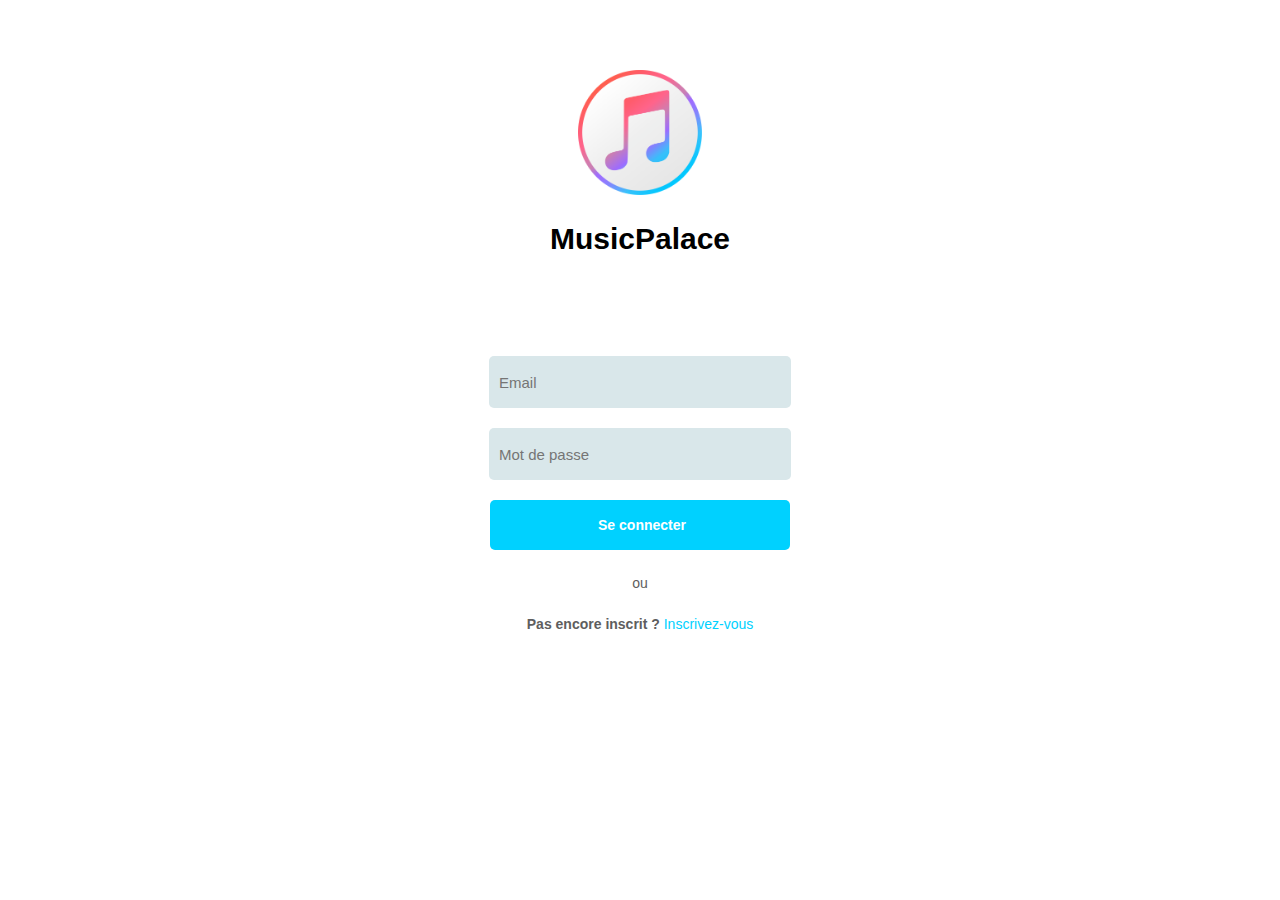
<file: src/menu_connection/wrong_infos.html>
<!DOCTYPE html>
<html lang="fr">
<head>
  <meta charset="utf-8">
    <link rel="shortcut icon" href="../img/favicon.ico" type="image/x-icon">
  <title>MusicPalace</title>
  <link rel="stylesheet" href="css/style.css">
  <meta name="viewport" content="width=device-width, initial-scale=1.0">
</head>
<body>
<img src="../img/ITunes_logo.svg.png" alt="logo">
<h1>MusicPalace</h1>
<form action="script.php" method="post">
    <input type="text" name="login" placeholder="Email" id="login" required>
    <input type="password" name="password" placeholder="Mot de passe" id="password" required>
    <input id="connect_button" type="submit" value="Se connecter">
    <p>ou</p>
    <p id="inscription">Pas encore inscrit ? <a href="../inscription/inscription.html">Inscrivez-vous</a></p>
</form>
</body>
</html>
</file>
<file: src/menu_connection/css/style.css>
* {
    margin: 0;
    font-family: "Inter", sans-serif;
    font-size: 26px;
    font-weight: 400;
}

body {
    text-align: center;
}

img {
    margin-top: 70px;
    margin-bottom: 20px;
    height: 125px;
}

h1 {
    font-size: 30px;
    margin-bottom: 100px;
    font-weight: 700;
}

form {
    display: flex;
    flex-direction: column;
    align-items: center;
    margin-bottom: 10px;
}

#login {
    margin-bottom: 20px;
}

#password {
    margin-bottom: 20px;
}

input {
    width: 290px;
    height: 50px;
    border-radius: 5px;
    padding-left: 10px;
    font-size: 15px;
    background-color: #D9E7EA;
    color: #696969;
    border:0px;
}

#connect_button {
    width: 300px;
    height: 50px;
    border: 0px;
    border-radius: 5px;
    background-color: #00d1ff;
    color: #fff;
    font-size: 14px;
    font-weight: bold;
    cursor: pointer;
}

p {
    font-size: 14px;
    color: #5e5e5e;
    margin-top: 25px;
}

a {
    font-size: 14px;
    color: #00d1ff;
    text-decoration: none;
}

#inscription {
    font-weight: 600;
}
</file>
